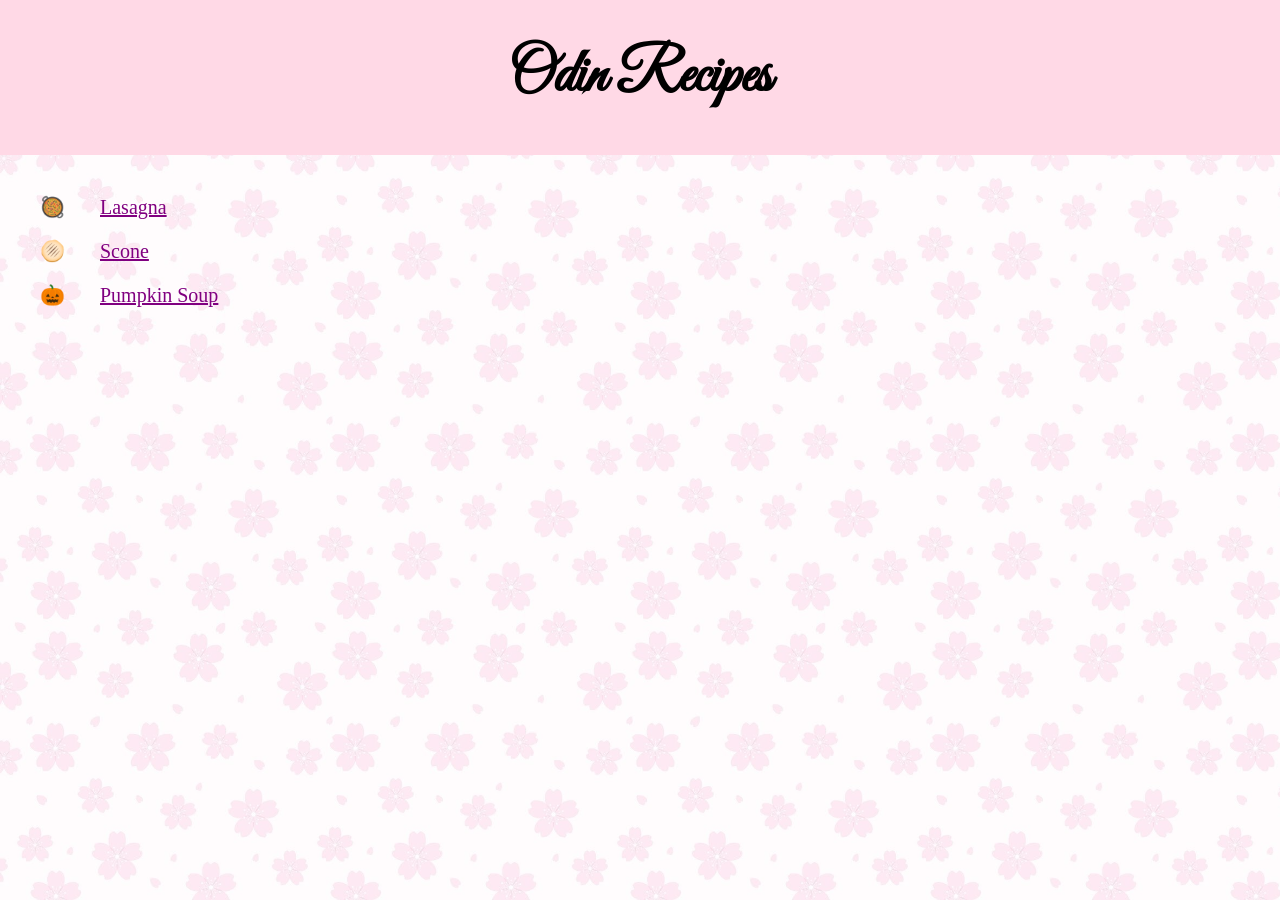
<file: index.html>
<!DOCTYPE html>
<html lang="en">

<head>
    <meta charset="UTF-8">
    <meta name="viewport" content="width=device-width, initial-scale=1.0">
    <title>Document</title>
    <link rel="stylesheet" href="style.css">

    <link rel="preconnect" href="https://fonts.googleapis.com">
    <link rel="preconnect" href="https://fonts.gstatic.com" crossorigin>
    <link href="https://fonts.googleapis.com/css2?family=Great+Vibes&display=swap" rel="stylesheet">

</head>

<body>

    <h1>Odin Recipes</h1>
    <ul class="no-bullets">
        <li>
            <span class="emoji">🥘</span>
            <a class="recipe-link" href="recipes/lasagna.html">Lasagna</a>
        </li>
        <li>
            <span class="emoji">🫓</span>
            <a class="recipe-link" href="recipes/scone.html">Scone</a>
        </li>
        <li>
            <span class="emoji">🎃</span>
            <a class="recipe-link" href="recipes/pumpkin-soup.html">Pumpkin Soup</a>
        </li>

    </ul>


</body>

</html>
</file>
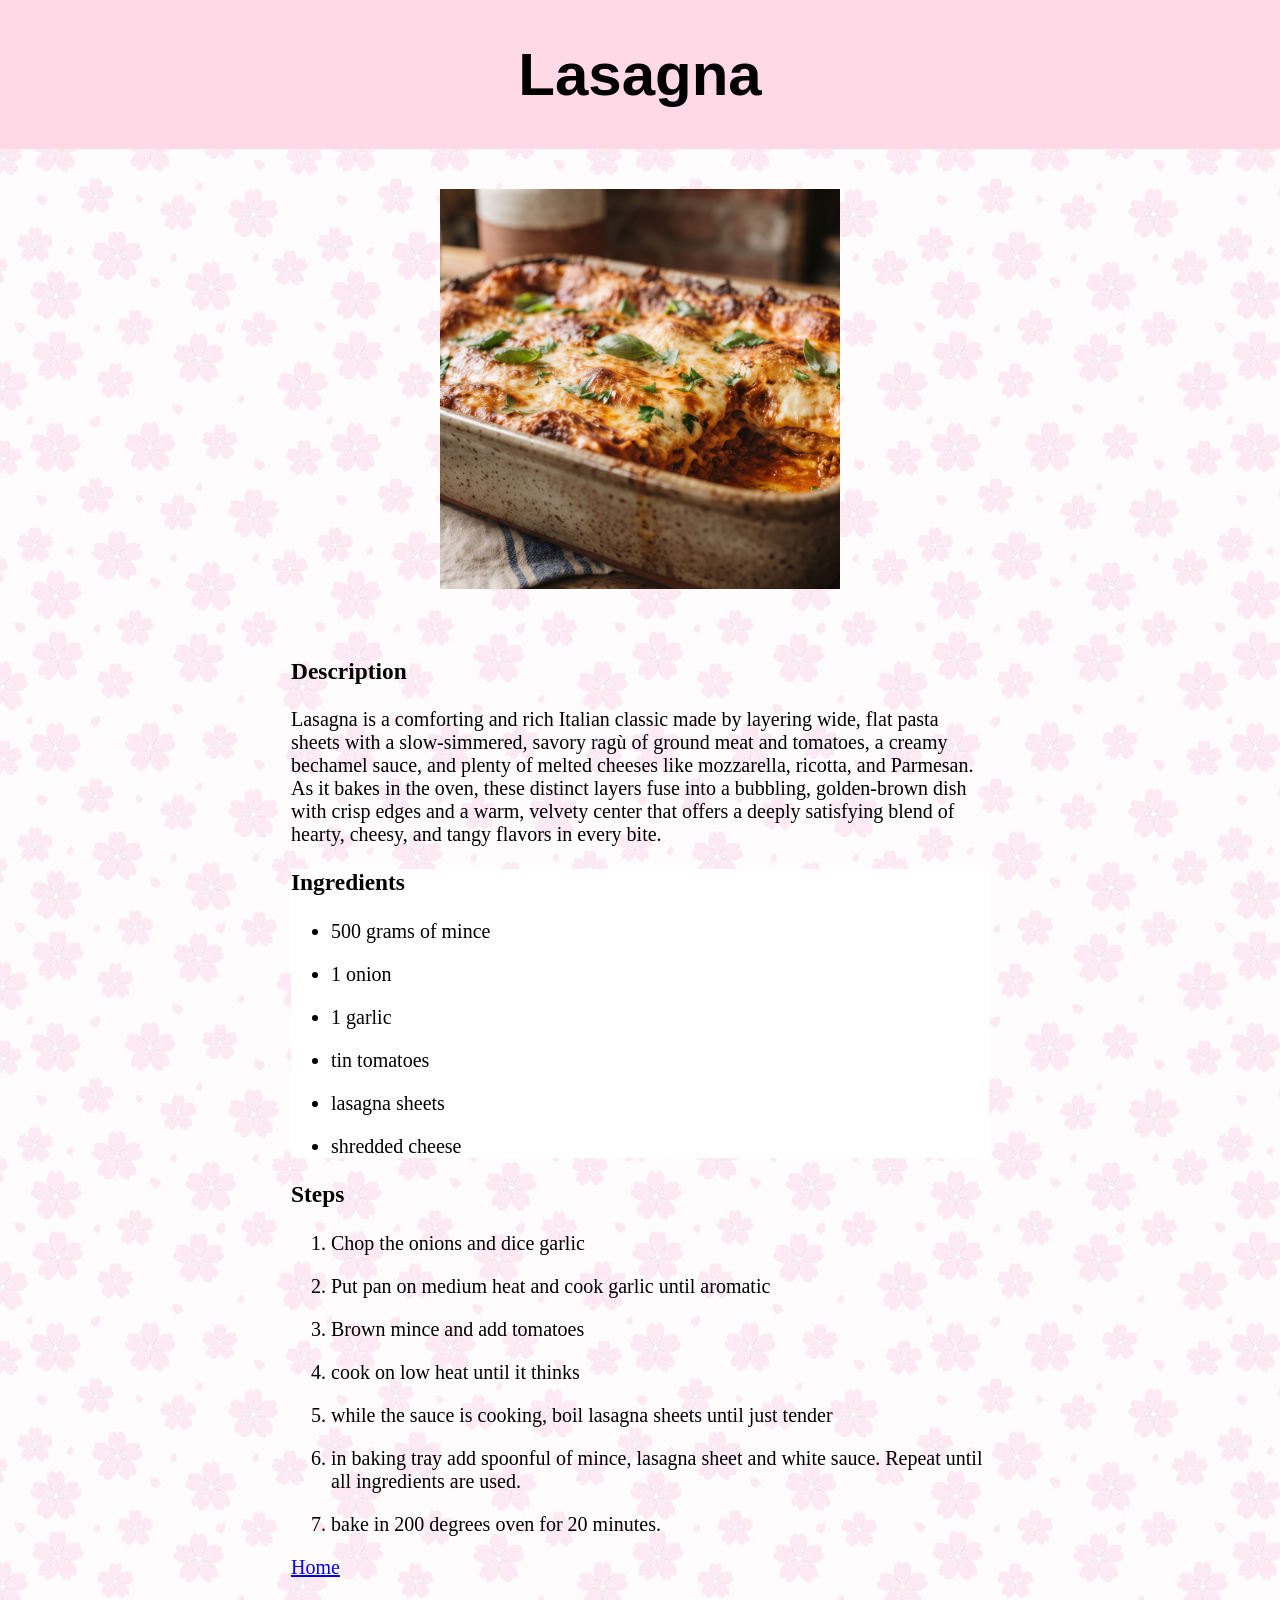
<file: recipes/lasagna.html>
<!DOCTYPE html>
<html lang="en">

<head>
    <meta charset="UTF-8">
    <meta name="viewport" content="width=device-width, initial-scale=1.0">
    <title>Document</title>
    <link rel="stylesheet" href="../style.css">
</head>

<body>
  
    <h1>Lasagna</h1>

    <img src="../images/lasagna.jpeg" width="100" height="80" alt="Lasagna">
  <div class="wrap">
    <h3>Description</h3>
    <p>Lasagna is a comforting and rich Italian classic made by layering wide, flat pasta sheets with a slow-simmered,
        savory ragù of ground meat and tomatoes, a creamy bechamel sauce, and plenty of melted cheeses like mozzarella,
        ricotta, and Parmesan. As it bakes in the oven, these distinct layers fuse into a bubbling, golden-brown dish
        with crisp edges and a warm, velvety center that offers a deeply satisfying blend of hearty, cheesy, and tangy
        flavors in every bite.</p>

    <div class="ingredients-card">
        <h3 class="ingredients-header">Ingredients</h3>

        <ul>
            <li>500 grams of mince</li>
            <li>1 onion</li>
            <li>1 garlic</li>
            <li>tin tomatoes</li>
            <li>lasagna sheets</li>
            <li>shredded cheese</li>
        </ul>
    </div>

    <h3>Steps</h3>
    <ol>
        <li>Chop the onions and dice garlic</li>
        <li>Put pan on medium heat and cook garlic until aromatic</li>
        <li>Brown mince and add tomatoes</li>
        <li>cook on low heat until it thinks</li>
        <li>while the sauce is cooking, boil lasagna sheets until just tender</li>
        <li>in baking tray add spoonful of mince, lasagna sheet and white sauce. Repeat until all ingredients are used.
        </li>
        <li>bake in 200 degrees oven for 20 minutes.</li>

    </ol>



    <a href="../index.html">Home</a>
</div>

</body>

</html>
</file>
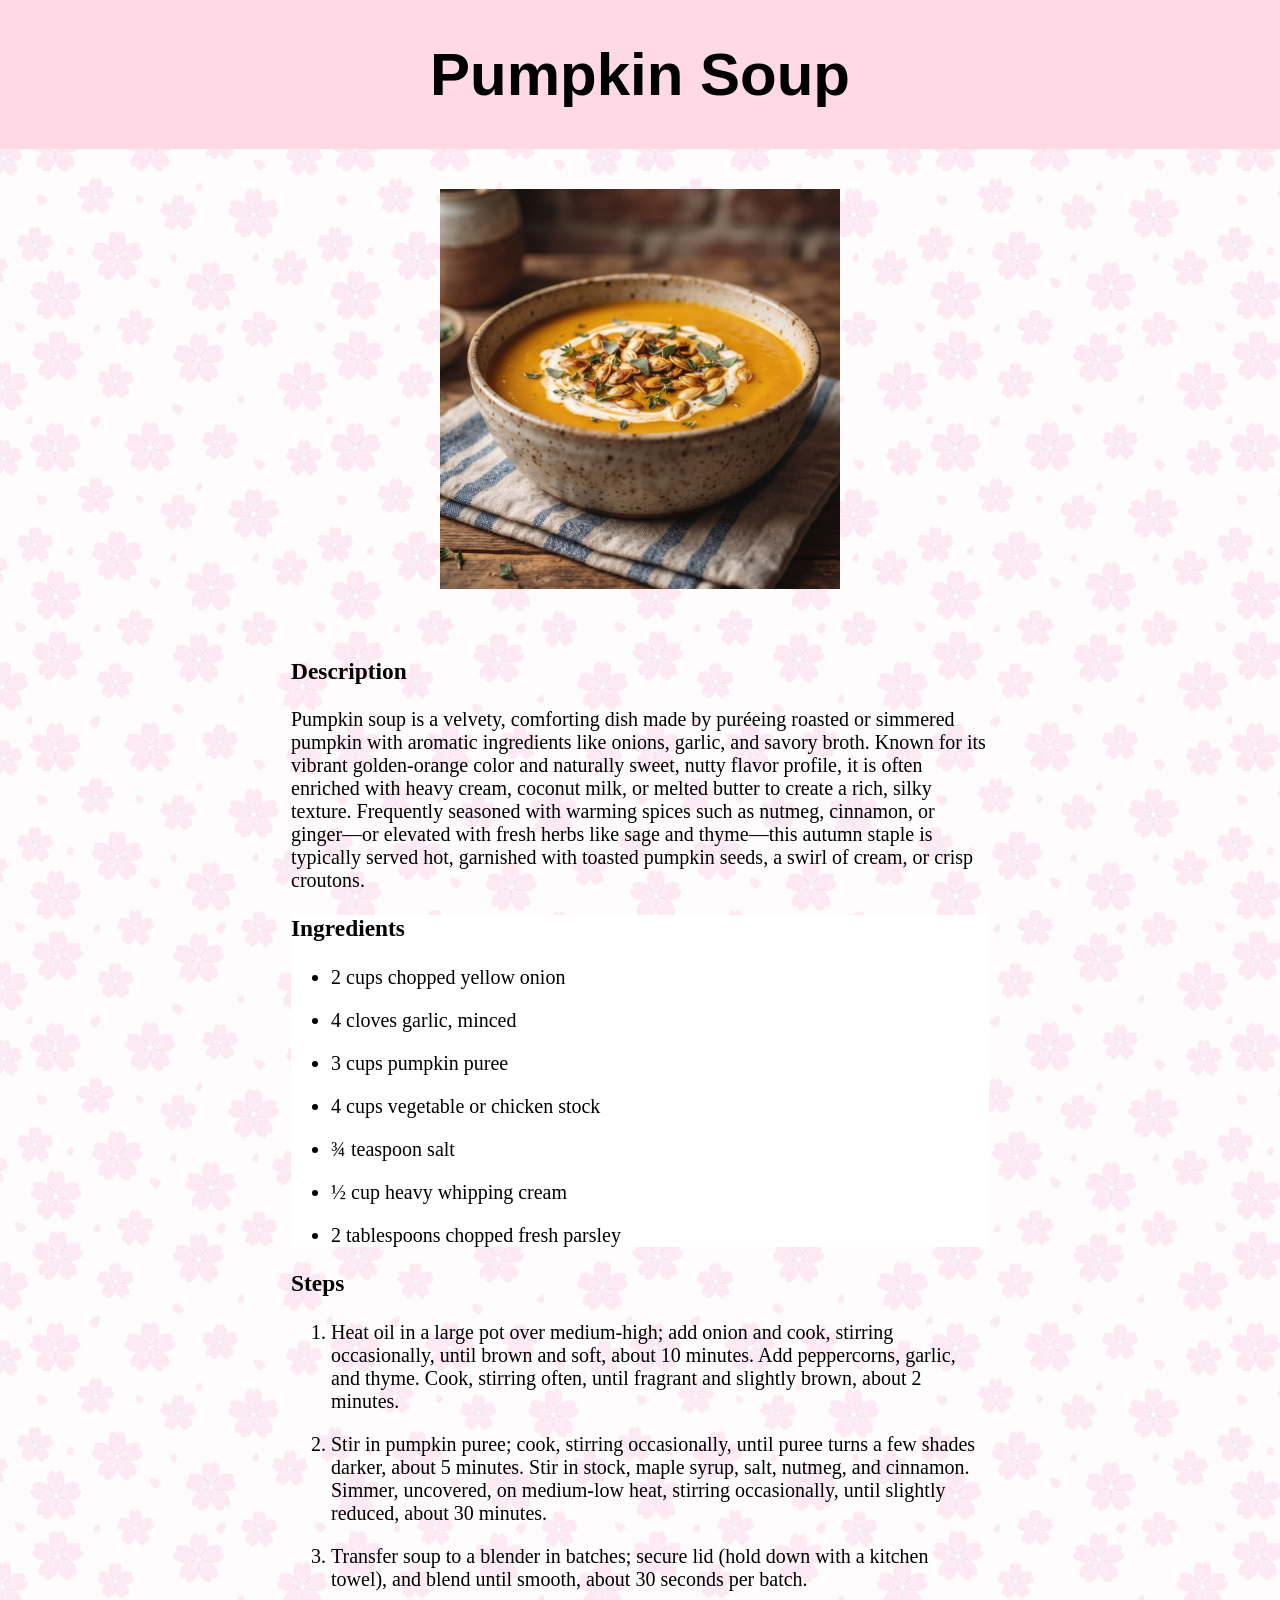
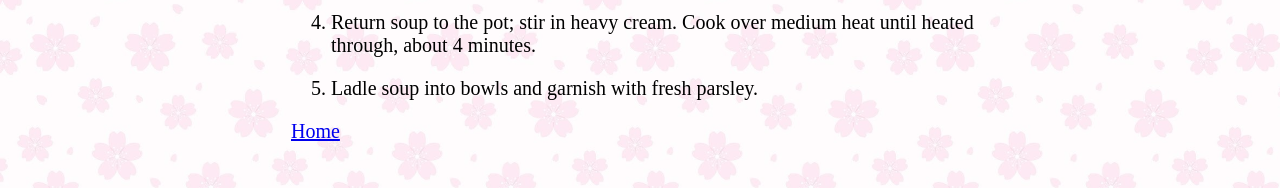
<file: recipes/pumpkin-soup.html>
<!DOCTYPE html>
<html lang="en">
<head>
    <meta charset="UTF-8">
    <meta name="viewport" content="width=device-width, initial-scale=1.0">
    <title>Document</title>
      <link rel="stylesheet" href="../style.css">

</head>
<body>

    <h1>Pumpkin Soup</h1>

    <img src="../images/pumpkin-soup.jpeg" width="100" height="80" alt="Pumpkin soup">
 <div class="wrap">
    <h3>Description</h3>
    <p>Pumpkin soup is a velvety, comforting dish made by puréeing roasted or simmered pumpkin with aromatic ingredients like onions, garlic, and savory broth. Known for its vibrant golden-orange color and naturally sweet, nutty flavor profile, it is often enriched with heavy cream, coconut milk, or melted butter to create a rich, silky texture. Frequently seasoned with warming spices such as nutmeg, cinnamon, or ginger—or elevated with fresh herbs like sage and thyme—this autumn staple is typically served hot, garnished with toasted pumpkin seeds, a swirl of cream, or crisp croutons.</p>
     <div class="ingredients-card">

    <h3 class="ingredients-header">Ingredients</h3>

    <ul>
        <li>2 cups chopped yellow onion</li>
        <li>4 cloves garlic, minced</li>
        <li>3 cups pumpkin puree</li>
        <li>4 cups vegetable or chicken stock</li>
        <li>¾ teaspoon salt</li>
        <li>½ cup heavy whipping cream</li>
        <li>2 tablespoons chopped fresh parsley</li>
    </ul>
</div>

    <h3>Steps</h3>
    <ol>
        <li>Heat oil in a large pot over medium-high; add onion and cook, stirring occasionally, until brown and soft, about 10 minutes. Add peppercorns, garlic, and thyme. Cook, stirring often, until fragrant and slightly brown, about 2 minutes.</li>
        <li>Stir in pumpkin puree; cook, stirring occasionally, until puree turns a few shades darker, about 5 minutes. Stir in stock, maple syrup, salt, nutmeg, and cinnamon. Simmer, uncovered, on medium-low heat, stirring occasionally, until slightly reduced, about 30 minutes.</li>
        <li>Transfer soup to a blender in batches; secure lid (hold down with a kitchen towel), and blend until smooth, about 30 seconds per batch.</li>
        <li>Return soup to the pot; stir in heavy cream. Cook over medium heat until heated through, about 4 minutes.</li>
        <li>Ladle soup into bowls and garnish with fresh parsley.</li>
        
    </ol>



    <a href="../index.html">Home</a>
</div>

</body>
</html>
</file>
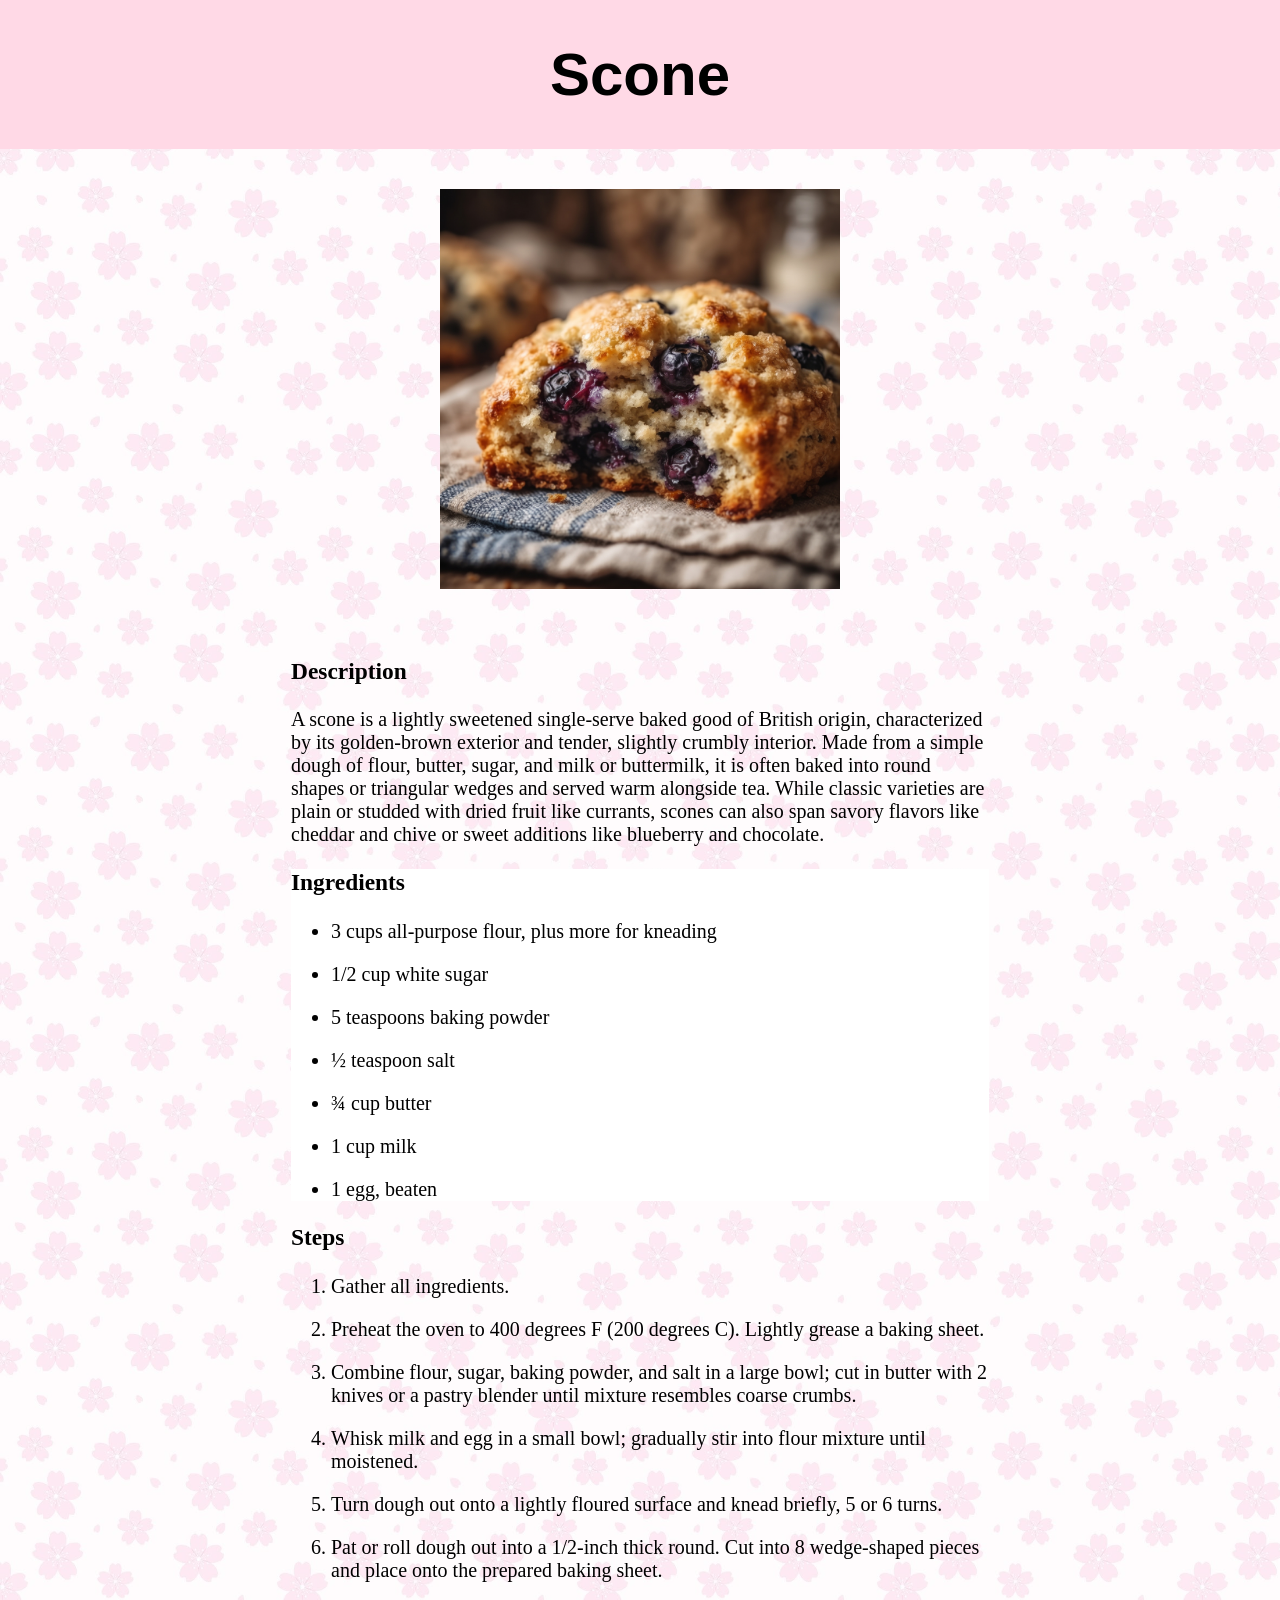
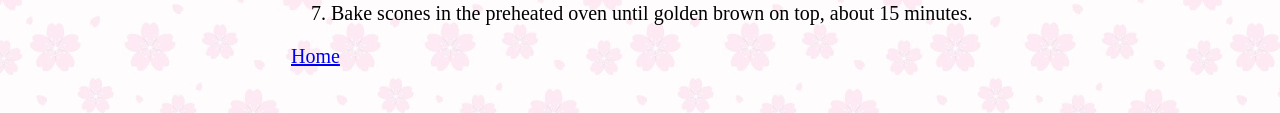
<file: recipes/scone.html>
<!DOCTYPE html>
<html lang="en">
<head>
    <meta charset="UTF-8">
    <meta name="viewport" content="width=device-width, initial-scale=1.0">
    <title>Document</title>
      <link rel="stylesheet" href="../style.css">
</head>
<body>

    <h1>Scone</h1>

    <img src="../images/scone.jpeg" width="100" height="80" alt="Scone">
 <div class="wrap">
    <h3>Description</h3>
    <p>A scone is a lightly sweetened single-serve baked good of British origin, characterized by its golden-brown exterior and tender, slightly crumbly interior. Made from a simple dough of flour, butter, sugar, and milk or buttermilk, it is often baked into round shapes or triangular wedges and served warm alongside tea. While classic varieties are plain or studded with dried fruit like currants, scones can also span savory flavors like cheddar and chive or sweet additions like blueberry and chocolate.</p>
     <div class="ingredients-card">

     <h3 class="ingredients-header">Ingredients</h3>

    <ul>
        <li>3 cups all-purpose flour, plus more for kneading</li>
        <li>1/2 cup white sugar</li>
        <li>5 teaspoons baking powder</li>
        <li>½ teaspoon salt</li>
        <li>¾ cup butter</li>
        <li>1 cup milk</li>
        <li>1 egg, beaten</li>
    </ul>
    </div>

    <h3>Steps</h3>
    <ol>
        <li>Gather all ingredients.</li>
        <li>Preheat the oven to 400 degrees F (200 degrees C). Lightly grease a baking sheet.</li>
        <li>Combine flour, sugar, baking powder, and salt in a large bowl; cut in butter with 2 knives or a pastry blender until mixture resembles coarse crumbs.</li>
        <li>Whisk milk and egg in a small bowl; gradually stir into flour mixture until moistened.</li>
        <li>Turn dough out onto a lightly floured surface and knead briefly, 5 or 6 turns.</li>
        <li>Pat or roll dough out into a 1/2-inch thick round. Cut into 8 wedge-shaped pieces and place onto the prepared baking sheet.</li>
        <li>Bake scones in the preheated oven until golden brown on top, about 15 minutes.</li>
        
    </ol>



    <a href="../index.html">Home</a>
</div>
</body>
</html>
</file>
<file: style.css>
h1 {
font-family: 'Great Vibes', Geneva, Verdana, sans-serif;
background-color: #FFD9E6;
padding: 40px;
margin-top: 0px;
text-align: center;
font-size: 60px;

}

.no-bullets {

    list-style-type: none;
    font-size: 20px;
}

li { 
    margin-bottom: 20px;
}
.recipe-link {
    color: purple;

}

.emoji {
    margin-right: 30px;
}

body {
    
   background-image: linear-gradient(rgba(255, 255, 255, 0.6), rgba(255, 255, 255, 0.6)), url('images/sakura.jpeg');
   background-size: 300px auto;
   margin: 0;
   padding: 0;
}

html { 
   margin: 0;
   padding: 0;
 
}

.ingredients-card {
    background-color: white;
}

.wrap {

margin: 35px;
padding: 10px 20%;
font-size: 20px;
}

img {
    margin-left: auto;
    margin-right: auto;
    display: block;
    width: 400px;
    height: auto;
}
</file>
